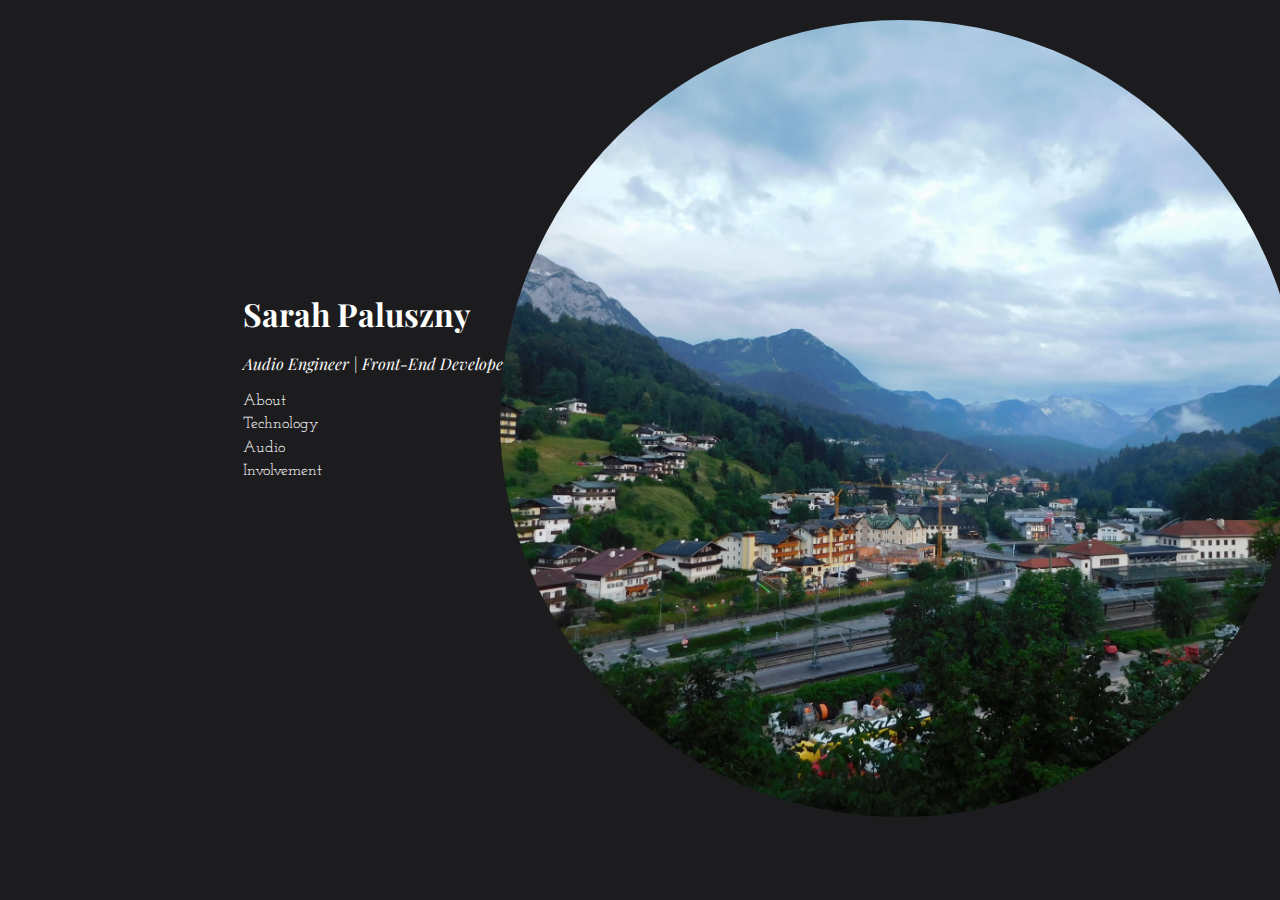
<file: index.html>
<!DOCTYPE html>
<html lang="en">
<!--
    I360 Web Design Template
-->

<head>
    <meta charset="UTF-8">
    <meta name="viewport" content="width=device-width, initial-scale=1.0">
    <meta http-equiv="X-UA-Compatible" content="ie=edge">

    <title>Sarah Paluszny - Home</title>
    <link rel="icon" type="image/x-icon" href="/images/headphones.ico">



    <!-- resets browser defaults -->
    <link rel="stylesheet" type="text/css" href="css/normalize.css">
    <!-- custom styles -->
    <link rel="stylesheet" type="text/css" href="css/styles.css">

    <!-- Fonts -->
    <link rel="preconnect" href="https://fonts.googleapis.com">
    <link rel="preconnect" href="https://fonts.gstatic.com" crossorigin>
    <link
        href="https://fonts.googleapis.com/css2?family=Josefin+Slab:wght@200&family=Playfair+Display:ital,wght@0,400;0,700;1,400&display=swap"
        rel="stylesheet">

    <style>
        @import url('https://fonts.googleapis.com/css2?family=Josefin+Slab:wght@200&family=Playfair+Display:ital,wght@0,400;0,700;1,400&display=swap');
    </style>

    <!-- Animate.css by Daniel Eden -->

    <link rel="stylesheet" href="https://cdnjs.cloudflare.com/ajax/libs/animate.css/4.1.1/animate.min.css" />

</head>

<body>

    <main id="home">
        <div class="home-description">
            <h1 class="animate__animated animate__fadeInUp">Sarah Paluszny</h1>
            <p class="animate__animated animate__fadeInUp"><span style="font-style: italic">Audio Engineer | Front-End Developer</span></p>

            <ul>
                <li class="item animate__animated animate__fadeInUp"><a href="about.html">About</a></li>
                <li class="item animate__animated animate__fadeInUp"><a href="technology.html">Technology</a></li>
                <li class="item animate__animated animate__fadeInUp"><a href="audio.html">Audio</a></li>
                <li class="item animate__animated animate__fadeInUp"><a href="involvement.html">Involvement</a></li>
            </ul>
        </div>


        <img src="images/mountains.jpg" class="img-home animate__animated animate__fadeIn" alt="mountains">

    </main>

</body>

</html>
</file>
<file: css/styles.css>
/* natural box model */
html {
  box-sizing: border-box;
}

*,
*:before,
*:after {
  box-sizing: inherit;
}

/* UTILITIES */

/* hides an element on screen, but not from screen readers */
.sr-only {
  position: absolute;
  width: 1px;
  height: 1px;
  padding: 0;
  margin: -1px;
  overflow: hidden;
  clip: rect(0, 0, 0, 0);
  border: 0;
}

/* no break */
.nobr {
  white-space: nowrap;
}

/* START STYLES HERE */

/************************** Fonts ************************************/

body {
  background-color: rgb(28, 28, 30);
  color: white;
}


h1 {
  font-family: 'Playfair Display', serif;
  font-size: 32px;
}

h3{
  font-family: 'Playfair Display', serif;
  font-size: 16px;
  font-weight: 400;
}

p{
  font-family: 'Josefin Slab', serif;
}

figcaption{
  font-family: 'Josefin Slab', serif;
  line-height: 1.5em;
  font-size: 14px;
}


/******************************* HOME **********************************/

#home {
  width: 62%;
  margin: 0 auto;
}

#home p {
  font-family: 'Playfair Display', serif;
  font-size: 16px;
}

.item a {
  color: white;
  font-family: 'Josefin Slab', serif;
  font-size: 16px;
  text-decoration: none;
}

.item a:hover {
  color: #97DECE;
  border-bottom: #97DECE solid 1px;
}

li {
  list-style-type: none;
  line-height: 1.4em;
}

ul {
  padding-left: 0px;
}

.img-home {
  border-radius: 50%;
  width: 800px;
  position: absolute;
  top: 20px;
}

.home-description {
  padding-top: 275px;
}


/******************************* NAVIAGTION *******************************/

nav {
  background-color: rgb(22, 22, 22);
  position: fixed;
  top: 0;
  left: 0;
  margin: auto 0;
  width: 100%;
  z-index: 1000;
}

nav ul {
  display: flex;
  justify-content: space-evenly;
  align-items: center;
}

nav .item a {
  color: white;
  font-family: 'Josefin Slab', serif;
  font-size: 16px;
  text-decoration: none;
  padding: 5px;
}

nav .item a:hover {
  color: #97DECE;
  border-bottom: #97DECE solid 1px;
  padding: 5px;
}

/******************************* About *******************************/

#about {
  width: 80%;
  margin: 0 auto;
  padding-top: 100px;
  padding-bottom: 50px;
}

.about-flex{
  display: flex;
  justify-content: space-evenly;
  flex-direction: row;
  flex-wrap: wrap-reverse;
  margin: auto 0;
}

.img-about {
  height: 600px;
  /* margin-left: auto; */
  border-radius: 5%;
}

.about-description {
  /* padding-right: 30px; */
  width: 550px;
}

#about p {
  line-height: 1.2em;
  font-size: 18px;
  font-family: 'Josefin Slab', serif;

}

#about a{
  color: white;
  font-size: 30px;
}

#about h1,h2{
  color: #97DECE
}

#about a:hover{
  color: #97DECE
}


/******************************* Audio *******************************/

#audio {
  /* width: 1000px; */
  margin: 0 auto;
}

#audio p {
  line-height: 1.3em;
  font-size: 18px;
  font-family: 'Josefin Slab', serif;
}

#audio header {
  /* image licenced through adobe stock */
  background-image: url(/images/faders.jpeg);
  height: 300px;
  background-size: cover;
}

.audio-title {
  padding-top: 130px;
}

#audio h1 {
  /* border: solid 2px white; */
  width: 500px;
  margin: 0 auto;
  text-align: center;
  /* margin-top: 10px; */
  margin-bottom: 40px;
  padding: 20px;
  font-size: 50px;
}

#audio h2 {
  color: #97DECE;
  line-height: 1em;
  font-size: 30px;
}

#audio h3 {
  line-height: 1em;
}

#audio h4 {
  line-height: 0;
  font-family: 'Times New Roman', Times, serif;
  font-weight: 400;
  font-style: italic;
}

/************* Live Sound *************/

.img-audio {
  width: 400px;
  border-radius: 5%;
  padding: 0;
}

.livesound {
  display: flex;
  width: 80%;
  margin: 0 auto;
  padding-bottom: 30px;
  padding-top: 30px;
  flex-wrap: wrap;
  justify-content: space-evenly;

}

.sound-description {
  padding-left: 30px;
  width: 600px;
}

/************* Studio ****************/
.studio-background {
  background-color: rgb(22, 22, 22);
}

.studio {
  display: flex;
  flex-direction: row-reverse;
  width: 80%;
  margin: 0 auto;
  padding-bottom: 40px;
  padding-top: 30px;
  flex-wrap: wrap;
  justify-content: space-evenly;
}

.studio-description {
  padding-right: 30px;
  width: 525px;
}

.img-studio {
  height: 350px;
  border-radius: 5%;
  margin-top: 50px;
}

/************* Post Production *************/

.img-post {
  width: 300px;
  border-radius: 5%;
  padding: 0;
}

.post {
  display: flex;
  width: 80%;
  margin: 0 auto;
  padding-bottom: 30px;
  padding-top: 20px;
  flex-wrap: wrap;
  justify-content: space-evenly;
}

.post-description {
  padding-left: 30px;
  padding-top: 30px;
  width: 500px;
}


/**************************** Technology ***********************/
#technology {
  margin: 0 auto;
}

#technology header {
  /* image licenced through adobe stock */
  background-image: url(/images/technology_background.jpeg);
  height: 300px;
  background-size: cover;
}

.it-title{
  padding: 130px;
}

.img-technology {
  width: 400px;
  border-radius: 5%;
  padding-right: 10px;
  padding-top: 60px;
}

.img-technology:hover {
  opacity: 90%;
}

#technology h1 {
  /* border: solid 2px white; */
  margin: 0 auto;
  text-align: center;
  /* margin-top: 10px; */
  margin-bottom: 40px;
  padding: 20px;
  font-size: 50px;
}

#technology h2 {
  color: #97DECE;
  line-height: 1em;
  font-size: 30px;
}

#technology h3 {
  line-height: 1em;
}

#technology h4 {
  line-height: 0;
  font-family: 'Times New Roman', Times, serif;
  font-weight: 400;
  font-style: italic;
}

.projects {
  display: flex;
  justify-content: space-around;
  flex-wrap: wrap;
  width: 80%;
  margin: 0 auto;
  padding-bottom: 30px;
  padding-top: 30px;

}


/************************ Animation ***************************/

:root {
  --animate-duration: 800ms;
  --animate-delay: 0.9s;
}

/**************************** Involvement ***********************/
#involvement {
  width: 1000px;
  margin: 0 auto;
  padding-top: 100px;
  padding-bottom: 100px;
  display: flex;
  flex-direction: column; 
}


#involvement h1 {
  text-align: center;
  padding-bottom: 40px;
}


#involvement p{
  line-height: 1.4em;
}


.img-involvement {
  width: 450px;
  border-radius: 5%;
  padding: 0;
}

.involvement-description{
  margin: 0 auto;
  padding-top: 10px;
  width: 600px;
}

#involvement h2{
color: #97DECE;
}

/********** OWL ***********/

.owl-carousel a:hover img {
  opacity: 0.85 !important;
}

.owl-next span,
.owl-prev span {
  font-size: 200%;
  font-weight: bold;
}

.owl-carousel{
  width: 500px;
}


/* MEDIA QUERIES FROM LARGEST TO SMALLEST */
/* Extra small devices (portrait phones, less than 576px) */
@media (min-width: 550px) {
  .img-home {
    right: -600px;
  }

}

/* Small devices (landscape phones, less than 768px) */
@media (min-width: 767.98px) {
  .img-home {
    right: -500px;
  }

}

/* Medium devices (tablets, less than 992px) */
@media (min-width: 991.98px) {
  .img-home {
    right: -250px;
  }

}

/* Large devices (desktops, less than 1200px) */
@media (min-width: 1199.98px) {
  .img-home {
    right: -20px;
  }

}

/* Extra large devices (large desktops)
No media query since the extra-large breakpoint has no upper bound on its width */
</file>
